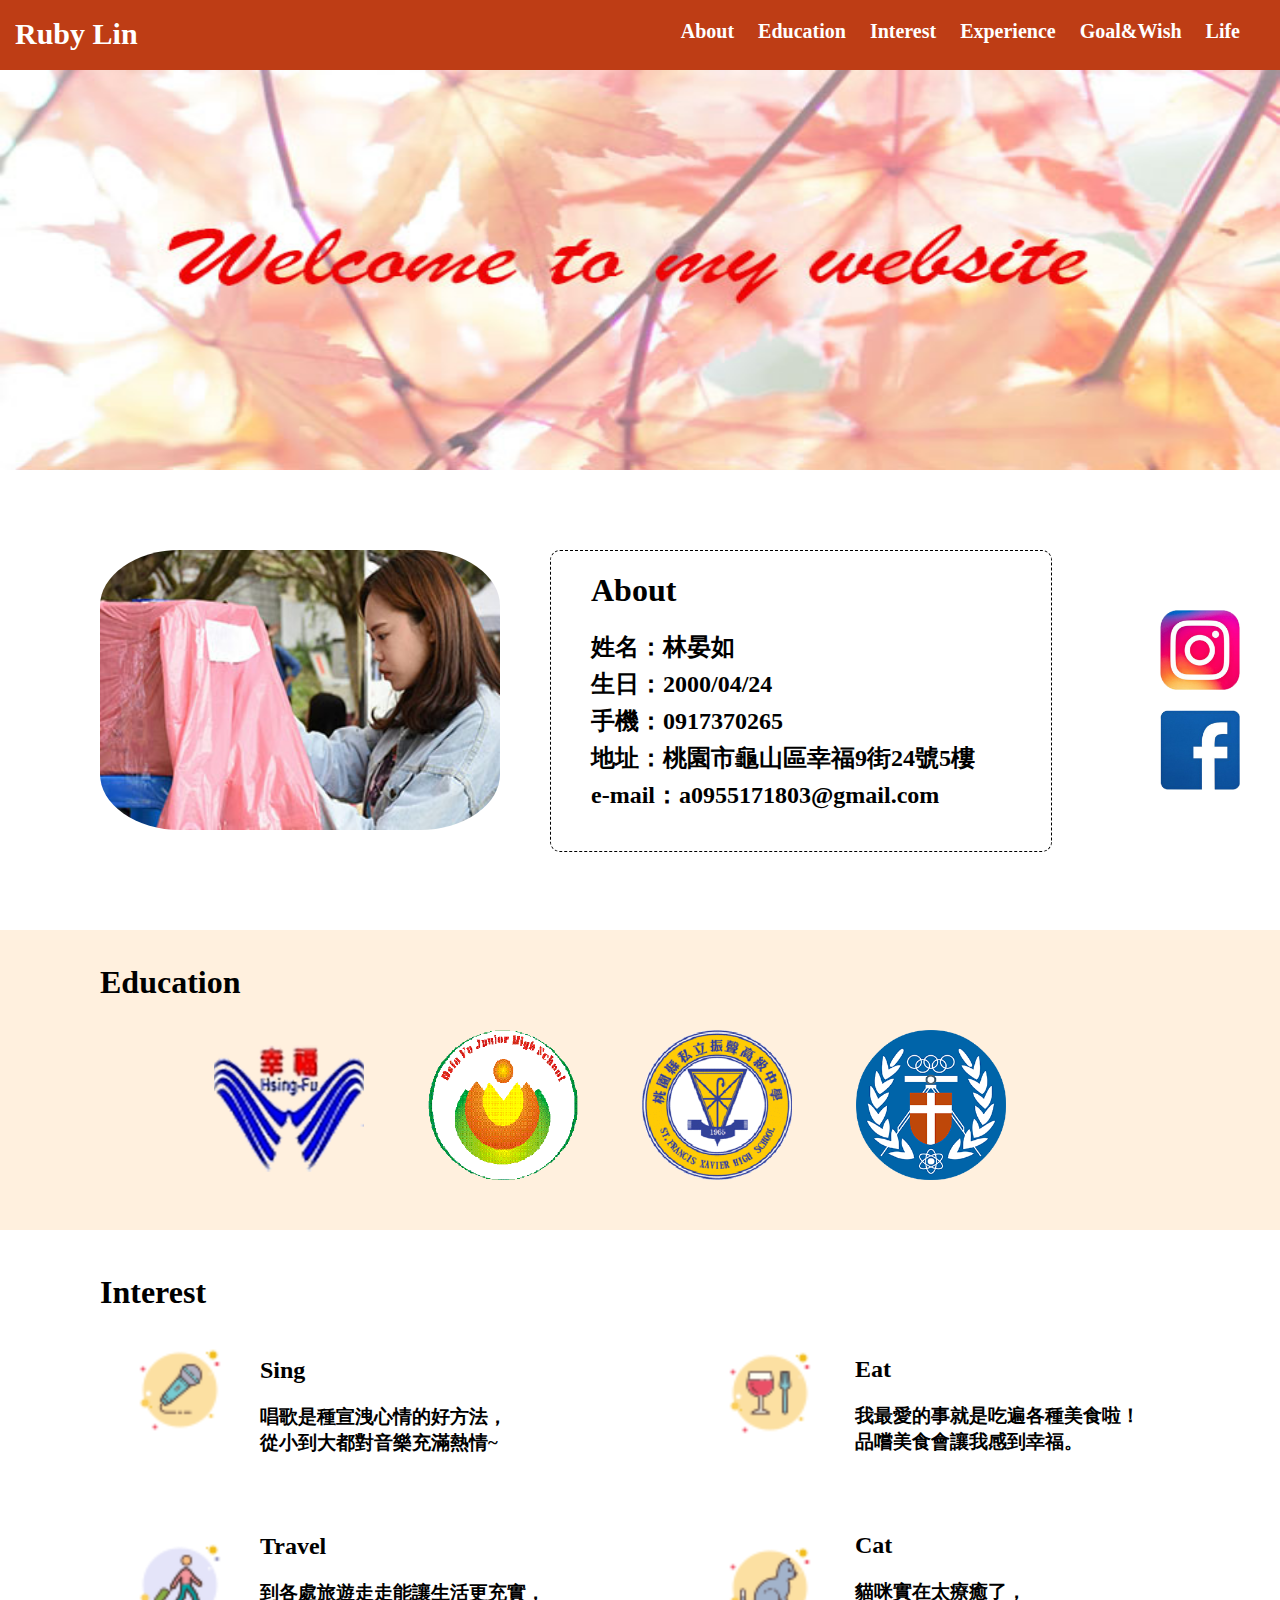
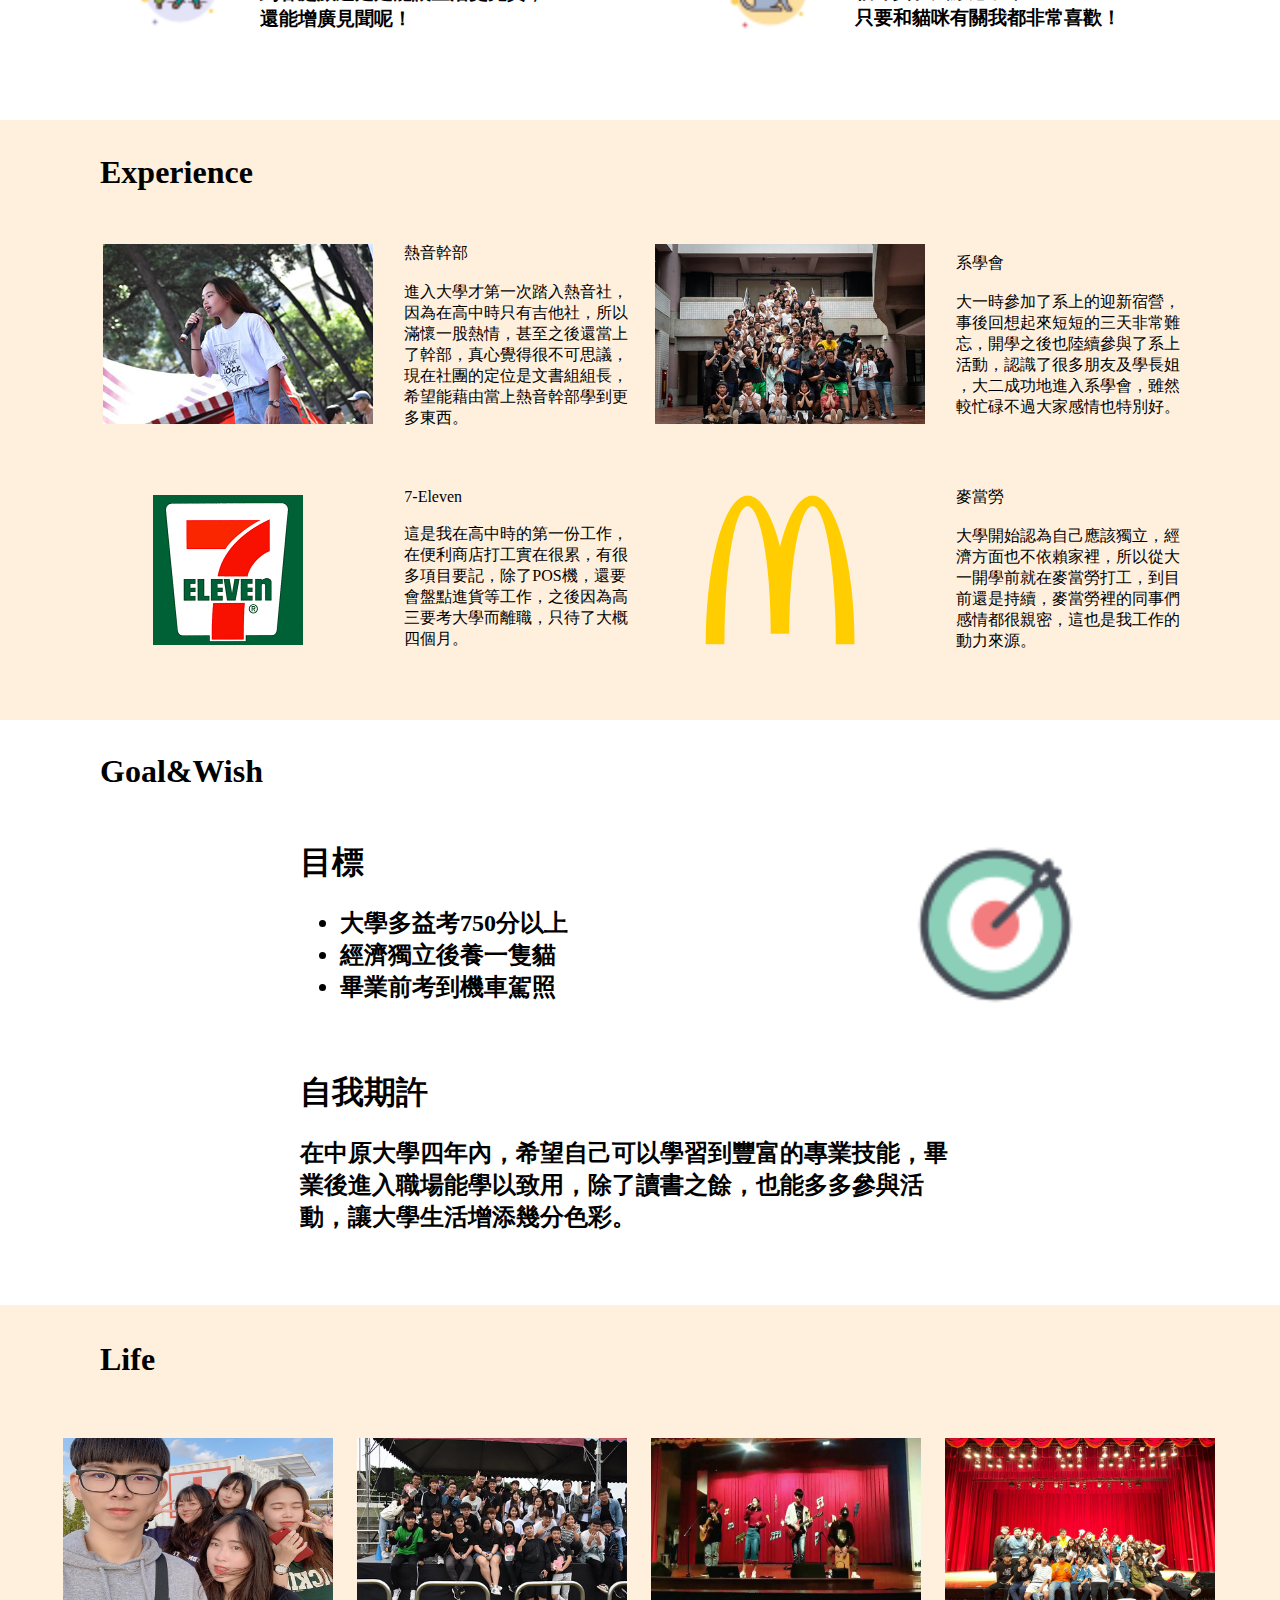
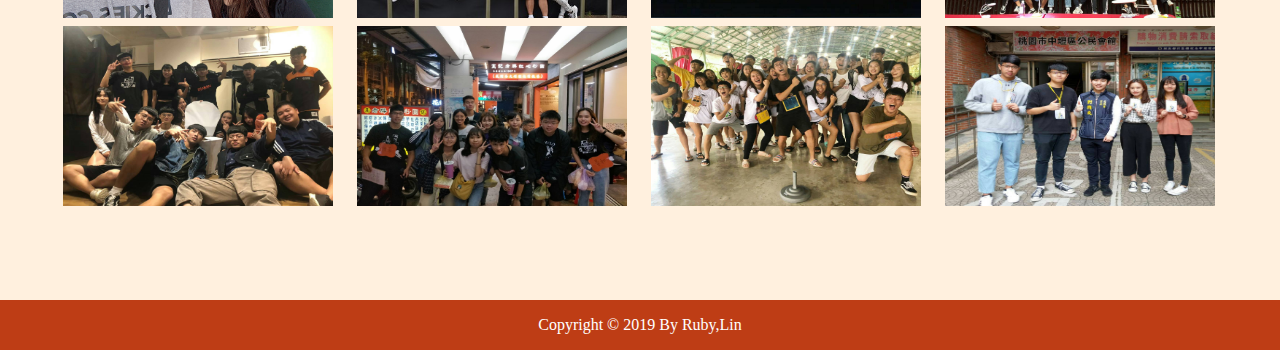
<file: index.html>
<!DOCTYPE html>
<html lang="en">
<head>
	<meta charset="UTF-8">
	<title>個人網頁</title>
	<style type="text/css">
		@import url("index.css");
	</style>
</head>
<body>
	<div class="a">
	<div>
		<img src="image/banner3.jpg" class="ban">
	</div>
		<div>
			<div class="name">
				Ruby Lin	
			</div>
			<nav>
				<a href="#about" class="link1">About</a>
				<a href="#education" class="link1">Education</a>
				<a href="#interest" class="link1">Interest</a>
				<a href="#experience" class="link1">Experience</a>
				<a href="#goal" class="link1">Goal&Wish</a>
				<a href="#life" class="link1">Life</a>
			</nav>
		</div>
	</div>
	<a name="about"><div class="rel"></a>
		<div>
		<img src="image/me.jpg" class="me">
		</div>
		<div class="personal">
			<div class="about">
			<ul class="one"><h1>About</h1>
				<h2>
				<li class="one">姓名：林晏如</li>
				<li class="one">生日：2000/04/24</li>
				<li class="one">手機：0917370265</li>
				<li class="one">地址：桃園市龜山區幸福9街24號5樓</li>
				<li class="one">e-mail：a0955171803@gmail.com</li>
				</h2>
			</ul>
			</div>
		</div>	
	</div>
		<div>
			<aside>
				<a href="https://www.instagram.com/ru______sss/" target="_blank">
				<img src="image/ig.png" class="ig"></a>
				<a href="https://www.facebook.com/profile.php?id=100004019807033" target="_blank">
				<img src="image/fb.png" class="fb"></a>
			</aside>
		</div>
	</div>
	<div class="rel">
		<div class="education">
			<div class="edu">
				<a name="education"><h1>Education</h1></a>
			</div>
			<center>
			<span class="img_div">
                 <img src="image/s1.png" class="schphoto">
                  <a>
                 <span class="mask01">
                   <h3>幸福國小</h3>
                </span>
                  </a>
                  <img src="image/s2.gif" class="schphoto">
                  <a>
                 <span class="mask02">
                   <h3>幸福國中</h3>
                </span>
                  </a>
                  <img src="image/s3.gif" class="schphoto">
                  <a>
                 <span class="mask03">
                   <h3>振聲高中</h3>
                </span>
                  </a>
                  <img src="image/s4.png" class="schphoto">
                  <a>
                 <span class="mask04">
                   <h3>中原大學</h3>
                </span>
                  </a>
           </span>
			</center>
		</div>
	</div>
	<div class="rel">
		<div class="interest">
			<div class="int">
				<a name="interest"><h1>Interest</h1></a>
			</div>
			<div class="rel">
				<img src="image/mic.png" class="mic">
				<div class="mictext">
					<h2>Sing</h2>
					<h3>唱歌是種宣洩心情的好方法，<br>從小到大都對音樂充滿熱情~</h3>
				</div>
			</div>
			<div class="rel">
				<img src="image/food.png" class="food">
				<div class="foodtext">
					<h2>Eat</h2>
					<h3>我最愛的事就是吃遍各種美食啦！ <br>品嚐美食會讓我感到幸福。</h3>
				</div>
			</div>
			<div class="rel">
				<img src="image/traveler.png" class="travel">
				<div class="traveltext">
					<h2>Travel</h2>
					<h3>到各處旅遊走走能讓生活更充實，<br>還能增廣見聞呢！</h3>				
					</div>
				<img src="image/cat.png" class="cat">
				<div class="cattext">
					<h2>Cat</h2>
					<h3>貓咪實在太療癒了，<br>只要和貓咪有關我都非常喜歡！</h3>
				</div>
			</div>
		</div>
	</div>
	<div class="rel">
		<div class="experience">
			<div class="ex">
				<a name="experience"><h1>Experience</h1></a>
			</div>
			<div class="table1">
				<table class="one">
					<tr>
						<td><img src="image/熱音1.jpg" class="hotim"></td>
						<td>熱音幹部 <br><br>進入大學才第一次踏入熱音社，<br>因為在高中時只有吉他社，所以 <br>滿懷一股熱情，甚至之後還當上 <br>了幹部，真心覺得很不可思議， <br>現在社團的定位是文書組組長， <br>希望能藉由當上熱音幹部學到更 <br>多東西。</td>
						<td><img src="image/系學.jpg" class="hotim"></td>
						<td>系學會 <br><br>大一時參加了系上的迎新宿營，<br>事後回想起來短短的三天非常難 <br>忘，開學之後也陸續參與了系上 <br>活動，認識了很多朋友及學長姐 <br>，大二成功地進入系學會，雖然 <br>較忙碌不過大家感情也特別好。</td>
					</tr>
					<tr>
						<td><img src="image/711.gif" class="seven"></td>
						<td> <br><br><br>7-Eleven <br><br>這是我在高中時的第一份工作， <br>在便利商店打工實在很累，有很 <br>多項目要記，除了POS機，還要<br>會盤點進貨等工作，之後因為高 <br>三要考大學而離職，只待了大概 <br>四個月。</td>
						<td><img src="image/m1.png" class="m"></td>
						<td><br><br><br>麥當勞 <br><br>大學開始認為自己應該獨立，經 <br>濟方面也不依賴家裡，所以從大 <br>一開學前就在麥當勞打工，到目 <br>前還是持續，麥當勞裡的同事們 <br>感情都很親密，這也是我工作的 <br>動力來源。</td>
					</tr>
				</table>
			</div>
		</div>
	</div>
	<div class="rel">
		<div class="goal">
			<div class="gw">
				<a name="goal"><h1>Goal&Wish</h1></a>
			</div>
			<img src="image/goal.png" class="goallogo">
			<div class="g">
				<h1>目標</h1>
				<ul>
					<h2><li>大學多益考750分以上</li>
					<li>經濟獨立後養一隻貓</li>
					<li>畢業前考到機車駕照</li></h2>	
				</ul>					
			</div>
			<div class="w">
				<h1>自我期許</h1>
				<h2>在中原大學四年內，希望自己可以學習到豐富的專業技能，畢業後進入職場能學以致用，除了讀書之餘，也能多多參與活動，讓大學生活增添幾分色彩。</h2>
			</div>
		</div>
	</div>
	<div class="rel">
		<div class="life">
			<div class="li">
				<a name="life"><h1>Life</h1></a>
			</div>
			<div class="table2">
				<table class="two">
					<tr>
						<td><img src="image/桃學趣.jpg" class="l1"></td>
						<td><img src="image/小運.jpg" class="l1"></td>
						<td><img src="image/資韻.jpg" class="l1"></td>
						<td><img src="image/資夜.jpg" class="l1"></td>
					</tr>
					<tr>
						<td><img src="image/密室.jpg" class="l1"></td>
						<td><img src="image/食字.jpg" class="l1"></td>
						<td><img src="image/宿營.jpg" class="l1"></td>
						<td><img src="image/志工.jpg" class="l1"></td>
					</tr>
				</table>
			</div>
		</div>
	</div>
	<footer>
		<div class="foo">
			<center class="footext">Copyright © 2019 By Ruby,Lin</center>			
		</div>
	</footer>
</body>
</html>
</file>
